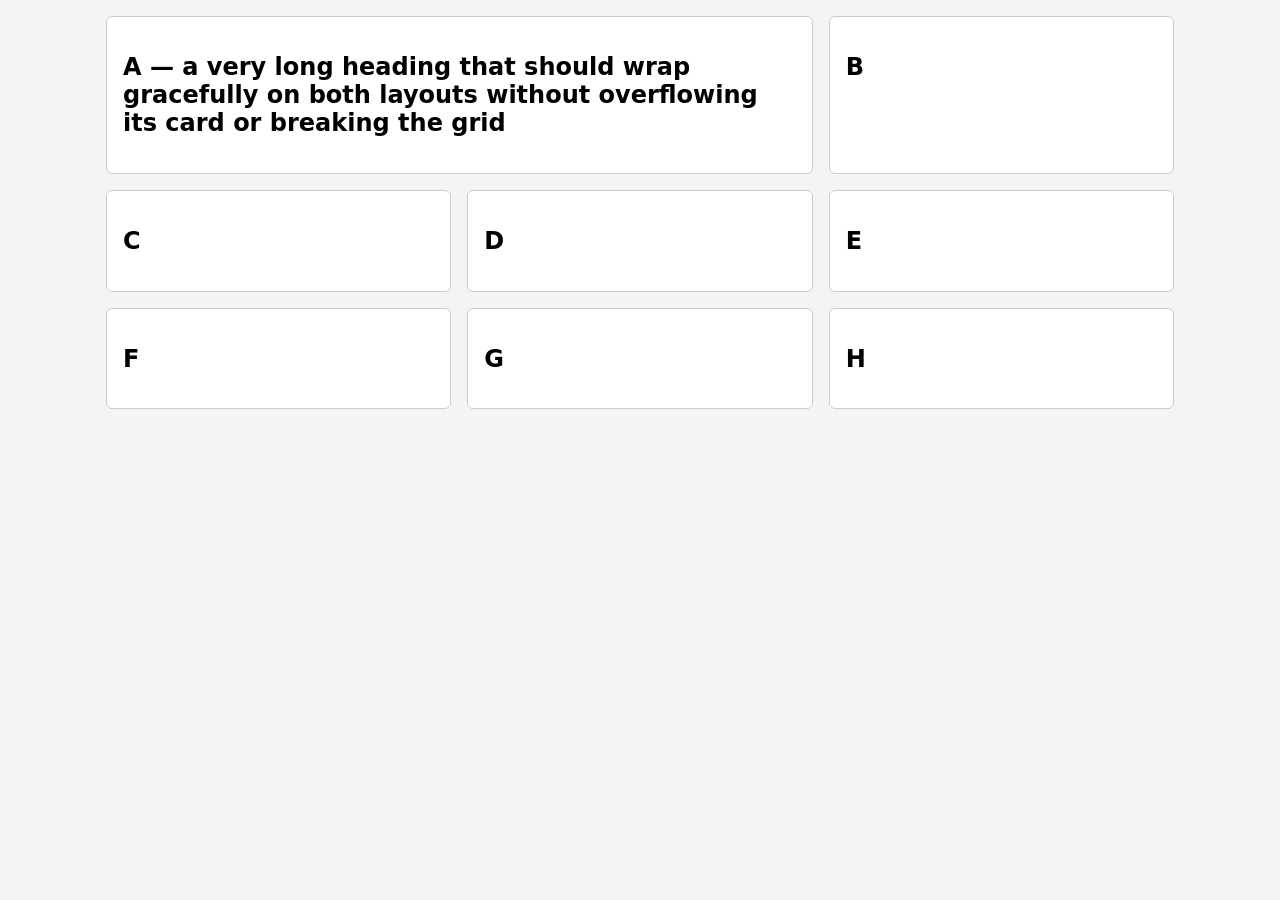
<file: css/q4-index.html>
<!doctype html>
<html lang="en">
<head>
  <meta charset="utf-8">
  <meta name="viewport" content="width=device-width, initial-scale=1">
  <title>Layout</title>
  <link rel="stylesheet" href="q4-styles.css">
</head>
<body>
  <main class="grid">
    <section class="card a" aria-label="Section A">
      <h2>A — a very long heading that should wrap gracefully on both layouts without overflowing its card or breaking the grid</h2>
    </section>
    <section class="card b" aria-label="Section B"><h2>B</h2></section>
    <section class="card c" aria-label="Section C"><h2>C</h2></section>
    <section class="card d" aria-label="Section D"><h2>D</h2></section>
    <section class="card e" aria-label="Section E"><h2>E</h2></section>
    <section class="card f" aria-label="Section F"><h2>F</h2></section>
    <section class="card g" aria-label="Section G"><h2>G</h2></section>
    <section class="card h" aria-label="Section H"><h2>H</h2></section>
  </main>
</body>
</html>
</file>
<file: css/q4-styles.css>
:root {
  --gap: 1rem;
  --bg: #f4f4f4;
  --card: #fff;
  --border: #ccc;
}

* { box-sizing: border-box; }

body {
  margin: 0;
  font-family: system-ui, sans-serif;
  background: var(--bg);
}

/* Mobile-first: single column, order A D B C G (E, F, H hidden) */
.grid {
  display: grid;
  grid-template-columns: 1fr;
  gap: var(--gap);
  padding: var(--gap);
  max-width: 1100px;
  margin: 0 auto;
}

.card {
  background: var(--card);
  border: 1px solid var(--border);
  padding: 1rem;
  border-radius: 6px;
  min-width: 0; /* allow long headings to wrap, not overflow */
  overflow-wrap: anywhere;
}

/* Mobile display order */
.a { order: 1; }
.d { order: 2; }
.b { order: 3; }
.c { order: 4; }
.g { order: 5; }
.e, .f, .h { display: none; }

/* Desktop breakpoint */
@media (min-width: 700px) {
  .grid {
    grid-template-columns: repeat(3, 1fr);
  }

  /* Reset mobile ordering; use grid placement */
  .a, .b, .c, .d, .e, .f, .g, .h { order: 0; display: block; }

  .a { grid-column: 1 / span 2; grid-row: 1; }
  .b { grid-column: 3;         grid-row: 1; }
  .c { grid-column: 1;         grid-row: 2; }
  .d { grid-column: 2;         grid-row: 2; }
  .e { grid-column: 3;         grid-row: 2; }
  .f { grid-column: 1;         grid-row: 3; }
  .g { grid-column: 2;         grid-row: 3; }
  .h { grid-column: 3;         grid-row: 3; }
}
</file>
